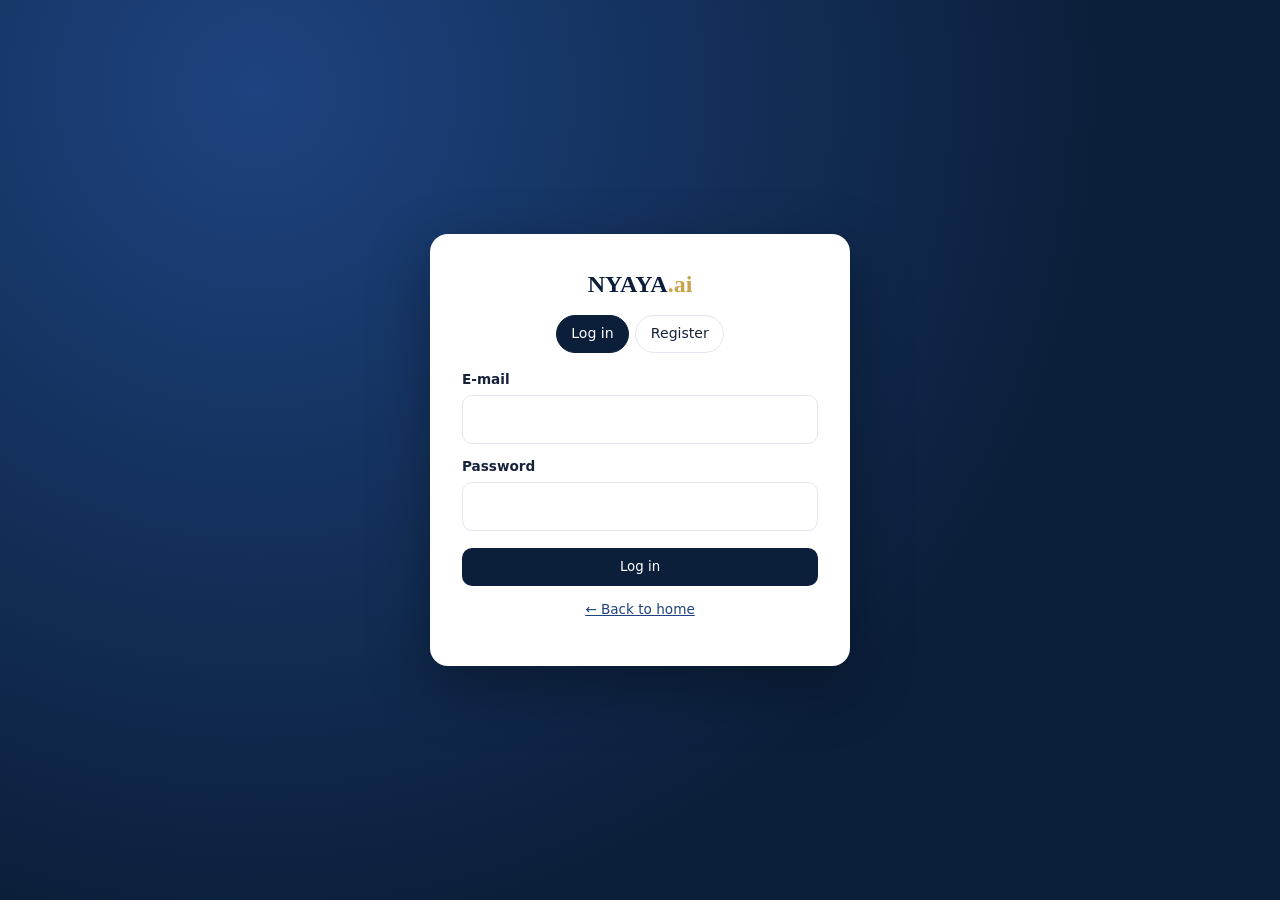
<file: NYAYA.ai/frontend/app.html>
<!DOCTYPE html>
<html lang="en"><head><meta charset="utf-8"><meta name="viewport" content="width=device-width,initial-scale=1">
<title>NYAYA.ai - Dashboard</title><link rel="stylesheet" href="css/styles.css"></head>
<body><div id="root"></div><script src="js/common.js"></script><script src="js/app.js"></script></body></html>
</file>
<file: NYAYA.ai/frontend/css/styles.css>
:root{--navy:#0b1f3a;--navy2:#13305c;--navy3:#1d4380;--gold:#c9a24b;--gold2:#e3c37a;--bg:#f4f6fb;--card:#fff;--ink:#16233b;--muted:#5d6b85;--line:#e1e6f0;--ok:#16794c;--err:#b3261e;--radius:14px;--shadow:0 6px 24px rgba(11,31,58,.08)}
*{box-sizing:border-box}html{scroll-behavior:smooth}
body{margin:0;font-family:Inter,"Segoe UI","Noto Sans Devanagari",system-ui,sans-serif;color:var(--ink);background:var(--bg);line-height:1.55}
a{color:var(--navy3)}h1,h2,h3,h4{font-family:Georgia,"Noto Serif Devanagari",serif;color:var(--navy);margin:0 0 .5em}
.btn{display:inline-flex;align-items:center;gap:.5rem;border:0;border-radius:10px;padding:.7rem 1.3rem;font:600 .95rem inherit;font-family:inherit;cursor:pointer;text-decoration:none;transition:.2s}
.btn-gold{background:linear-gradient(135deg,var(--gold),var(--gold2));color:var(--navy)}.btn-gold:hover{transform:translateY(-2px);box-shadow:0 8px 20px rgba(201,162,75,.4)}
.btn-navy{background:var(--navy);color:#fff}.btn-navy:hover{background:var(--navy3)}
.btn-ghost{background:transparent;color:var(--navy);border:1px solid var(--line)}.btn-ghost:hover{border-color:var(--gold)}
.btn-sm{padding:.4rem .8rem;font-size:.82rem}.btn:disabled{opacity:.5;cursor:not-allowed;transform:none}
/* ---------- landing ---------- */
.nav{position:sticky;top:0;z-index:20;display:flex;align-items:center;justify-content:space-between;padding:.9rem 5%;background:rgba(11,31,58,.96);backdrop-filter:blur(8px)}
.logo{font:700 1.4rem Georgia,serif;color:#fff;text-decoration:none}.logo span{color:var(--gold)}
.nav-links{display:flex;gap:1.6rem;align-items:center}.nav-links a{color:#cfd8ea;text-decoration:none;font-size:.95rem}.nav-links a:hover{color:var(--gold2)}
.hero{background:radial-gradient(circle at 80% 20%,var(--navy3),var(--navy) 60%);color:#fff;padding:6rem 5% 7rem;text-align:center}
.hero h1{color:#fff;font-size:clamp(2rem,5vw,3.6rem);max-width:850px;margin:0 auto .4em;animation:rise .8s both}.hero h1 em{color:var(--gold2);font-style:normal}
.hero p{max-width:640px;margin:0 auto 2rem;color:#c5d0e6;font-size:1.1rem;animation:rise .8s .15s both}.hero .btn{animation:rise .8s .3s both}
.badge{display:inline-block;border:1px solid var(--gold);color:var(--gold2);border-radius:99px;padding:.3rem .9rem;font-size:.8rem;margin-bottom:1.2rem}
@keyframes rise{from{opacity:0;transform:translateY(20px)}to{opacity:1;transform:none}}
section.block{padding:4.5rem 5%;max-width:1200px;margin:auto}section.block>h2{text-align:center;font-size:2rem}
.sub{text-align:center;color:var(--muted);max-width:620px;margin:0 auto 2.5rem}
.grid{display:grid;grid-template-columns:repeat(auto-fit,minmax(250px,1fr));gap:1.2rem}
.card{background:var(--card);border:1px solid var(--line);border-radius:var(--radius);padding:1.4rem;box-shadow:var(--shadow);transition:.25s}
.card:hover{transform:translateY(-4px);border-color:var(--gold)}.card .ic{font-size:1.8rem;margin-bottom:.4rem}.card h3{font-size:1.1rem}.card p{margin:0;color:var(--muted);font-size:.93rem}
.steps{counter-reset:s}.step{position:relative;padding-top:3rem}.step:before{counter-increment:s;content:counter(s);position:absolute;top:1rem;left:1.4rem;width:2rem;height:2rem;border-radius:50%;background:var(--navy);color:var(--gold2);display:grid;place-items:center;font-weight:700}
.band{background:var(--navy);color:#fff}.band h2{color:#fff}.band .sub{color:#b8c4dc}
footer{background:#071429;color:#9fb0cf;padding:2.5rem 5%;text-align:center;font-size:.88rem}footer .logo{display:block;margin-bottom:.6rem}
.disc{max-width:800px;margin:1rem auto 0;font-size:.82rem;color:#8193b3}
/* ---------- app shell ---------- */
.auth-wrap{min-height:100vh;display:grid;place-items:center;background:radial-gradient(circle at 20% 10%,var(--navy3),var(--navy) 65%);padding:1rem}
.auth-card{width:min(420px,100%);background:#fff;border-radius:18px;padding:2rem;box-shadow:0 20px 60px rgba(0,0,0,.35);animation:rise .5s both}
.auth-card h2{text-align:center}label{display:block;font-size:.85rem;font-weight:600;margin:.8rem 0 .25rem}
input,select,textarea{width:100%;padding:.7rem .8rem;border:1px solid var(--line);border-radius:10px;font:inherit;background:#fff;color:var(--ink)}
input:focus,select:focus,textarea:focus{outline:2px solid var(--gold);border-color:transparent}
.tabs{display:flex;gap:.4rem;margin-bottom:1rem;flex-wrap:wrap}.tab{padding:.45rem .9rem;border-radius:99px;background:#fff;border:1px solid var(--line);cursor:pointer;font-size:.88rem}.tab.on{background:var(--navy);color:#fff;border-color:var(--navy)}
.err{color:var(--err);font-size:.88rem;margin-top:.6rem}.ok{color:var(--ok)}
.shell{display:flex;min-height:100vh}
.side{width:250px;background:var(--navy);color:#cfd8ea;display:flex;flex-direction:column;padding:1.2rem .9rem;position:fixed;inset:0 auto 0 0;z-index:30;transition:transform .25s}
.side .logo{padding:.2rem .6rem 1.2rem}.side a.nv{display:flex;gap:.7rem;align-items:center;padding:.7rem .8rem;border-radius:10px;color:#cfd8ea;text-decoration:none;font-size:.95rem;margin-bottom:.15rem}
.side a.nv:hover{background:rgba(255,255,255,.07)}.side a.nv.on{background:rgba(201,162,75,.18);color:var(--gold2);box-shadow:inset 3px 0 var(--gold)}
.side .who{margin-top:auto;padding:.8rem;border-top:1px solid rgba(255,255,255,.12);font-size:.85rem}.who b{color:#fff;display:block}
.main{margin-left:250px;flex:1;min-width:0;padding:1.6rem 2rem 3rem}
.top{display:none;align-items:center;gap:.8rem;margin-bottom:1rem}.burger{background:var(--navy);color:#fff;border:0;border-radius:8px;padding:.5rem .8rem;font-size:1.1rem}
.page-h{display:flex;justify-content:space-between;align-items:flex-start;gap:1rem;flex-wrap:wrap;margin-bottom:1.2rem}.page-h h1{font-size:1.7rem;margin:0}.page-h p{margin:.2rem 0 0;color:var(--muted)}
.view{animation:rise .35s both}
.stat{display:flex;flex-direction:column}.stat b{font:700 2rem Georgia,serif;color:var(--navy)}.stat span{color:var(--muted);font-size:.88rem}
.pill{display:inline-block;padding:.15rem .6rem;border-radius:99px;font-size:.76rem;font-weight:600;background:#eef2fa;color:var(--navy3)}.pill.good{background:#e3f4ec;color:var(--ok)}.pill.bad{background:#fbe9e7;color:var(--err)}.pill.gold{background:#f8efd6;color:#7a5c12}
.list .row{display:flex;justify-content:space-between;gap:1rem;padding:.75rem 0;border-bottom:1px solid var(--line);align-items:center}.list .row:last-child{border:0}.row small{color:var(--muted)}
.clickable{cursor:pointer}.clickable:hover{color:var(--navy3)}
.bar{height:10px;border-radius:99px;background:#eaeef7;overflow:hidden;margin-top:.3rem}.bar i{display:block;height:100%;background:linear-gradient(90deg,var(--gold),var(--gold2))}
.empty{text-align:center;color:var(--muted);padding:2rem 1rem}
/* ---------- chat ---------- */
.chat{display:grid;grid-template-columns:240px 1fr;gap:1rem;height:calc(100vh - 150px);min-height:480px}
.convs{background:#fff;border:1px solid var(--line);border-radius:var(--radius);padding:.7rem;overflow:auto}.convs .c{padding:.55rem .6rem;border-radius:8px;font-size:.87rem;cursor:pointer;overflow:hidden;text-overflow:ellipsis;white-space:nowrap}.convs .c:hover{background:#eef2fa}.convs .c.on{background:#f8efd6}
.pane{display:flex;flex-direction:column;background:#fff;border:1px solid var(--line);border-radius:var(--radius);overflow:hidden;min-width:0}
.msgs{flex:1;overflow:auto;padding:1.2rem;display:flex;flex-direction:column;gap:1rem;background:#fafbfe}
.m{max-width:85%;padding:.85rem 1.05rem;border-radius:16px;animation:rise .3s both;overflow-wrap:anywhere}
.m.user{align-self:flex-end;background:var(--navy);color:#fff;border-bottom-right-radius:4px}
.m.ai{align-self:flex-start;background:#fff;border:1px solid var(--line);border-bottom-left-radius:4px}
.m p{margin:.3em 0}.m ul,.m ol{margin:.3em 0;padding-left:1.3rem}.m h4{margin:.7em 0 .2em;font-size:1rem}.m code{background:#eef2fa;padding:.1rem .3rem;border-radius:4px}
.m .act{margin-top:.5rem;display:flex;gap:.4rem;flex-wrap:wrap}
.m.error{background:#fbe9e7;border-color:#f0b9b4;color:#6b1a14}
.typing span{display:inline-block;width:7px;height:7px;margin:0 2px;background:var(--gold);border-radius:50%;animation:b 1s infinite}.typing span:nth-child(2){animation-delay:.15s}.typing span:nth-child(3){animation-delay:.3s}
@keyframes b{50%{transform:translateY(-6px)}}
.composer{border-top:1px solid var(--line);padding:.8rem;display:flex;flex-direction:column;gap:.5rem}
.composer .opts{display:flex;gap:1rem;align-items:center;font-size:.82rem;flex-wrap:wrap;color:var(--muted)}.composer .opts select{width:auto;padding:.3rem .5rem}.composer .opts label{margin:0;font-weight:400;display:flex;gap:.3rem;align-items:center}.composer .opts input{width:auto}
.composer .in{display:flex;gap:.6rem}.composer textarea{resize:none;height:48px}
.chips{display:flex;flex-wrap:wrap;gap:.5rem;justify-content:center;margin-top:1rem}.chip{background:#fff;border:1px solid var(--line);border-radius:99px;padding:.45rem .9rem;font-size:.85rem;cursor:pointer}.chip:hover{border-color:var(--gold)}
.banner{background:#f8efd6;border:1px solid #ecd9a0;color:#5c4510;border-radius:10px;padding:.55rem .9rem;font-size:.82rem;margin-bottom:.8rem}
.drop{border:2px dashed #b9c4dc;border-radius:var(--radius);padding:2.2rem;text-align:center;background:#fff;cursor:pointer}.drop:hover,.drop.over{border-color:var(--gold);background:#fffaf0}
.result{white-space:normal}.result h4{margin-top:1rem}
.modal{position:fixed;inset:0;background:rgba(7,20,41,.6);display:grid;place-items:center;z-index:50;padding:1rem}.modal .box{background:#fff;border-radius:16px;max-width:760px;width:100%;max-height:88vh;overflow:auto;padding:1.5rem}
.toast{position:fixed;bottom:1.2rem;right:1.2rem;background:var(--navy);color:#fff;padding:.7rem 1.1rem;border-radius:10px;z-index:99;animation:rise .3s both}
@media(max-width:900px){.side{transform:translateX(-100%)}.side.open{transform:none}.main{margin-left:0;padding:1rem}.top{display:flex}.chat{grid-template-columns:1fr;height:auto}.convs{display:none}.pane{height:70vh}.nav-links a:not(.btn){display:none}}
</file>
